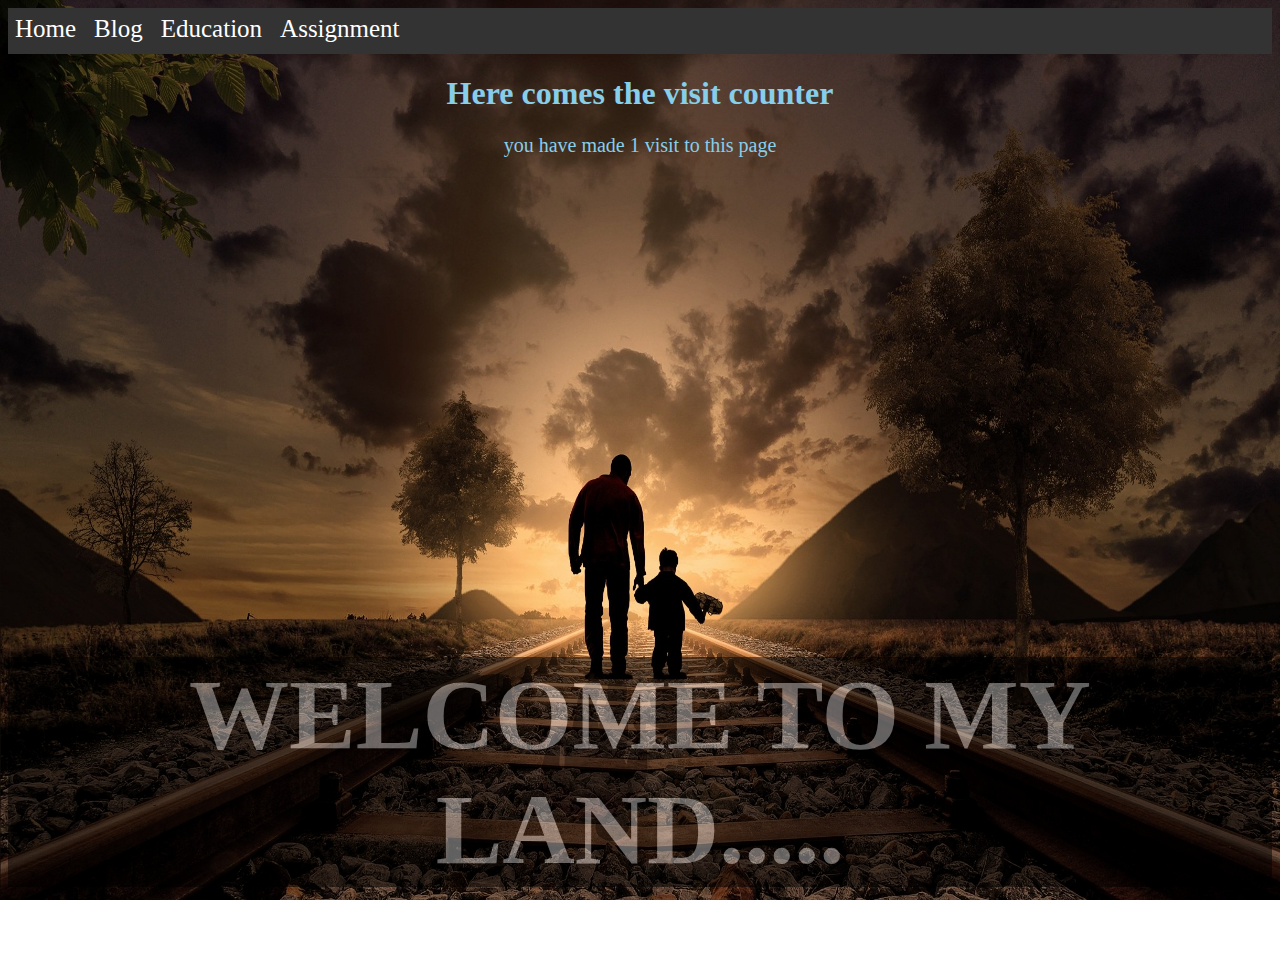
<file: index.html>
<!DOCTYPE html>
<html>
	<head>
		<link href="./css/hme.css" type="text/css" rel="stylesheet"/>
		<title>
			It's K@rtIk'$ street...
		</title>
	</head>
	<body>
		<div id="nav">
			<a class="navb" href="./index.html">Home</a>
			<a class="navb" href="./html/blog.html">Blog</a>
			<a class="navb" href="./html/education.html">Education</a>
			<a class="navb" href="./html/assignment.html">Assignment</a>
		</div>
		<script src="./js/navbar.js" type="text/javascript"></script>
		<h1 style="color: #87ceeb; text-align: center;">Here comes the visit counter</h1>
		<p id="grtwrk">You have not made any visits yet.</p>
		<script src="./js/hme.js" type="text/javascript"></script>
		<div id="hdr">
		<h1 id="m">WELCOME TO MY LAND.....</h1>
		</div>
	</body>
<html>
</file>
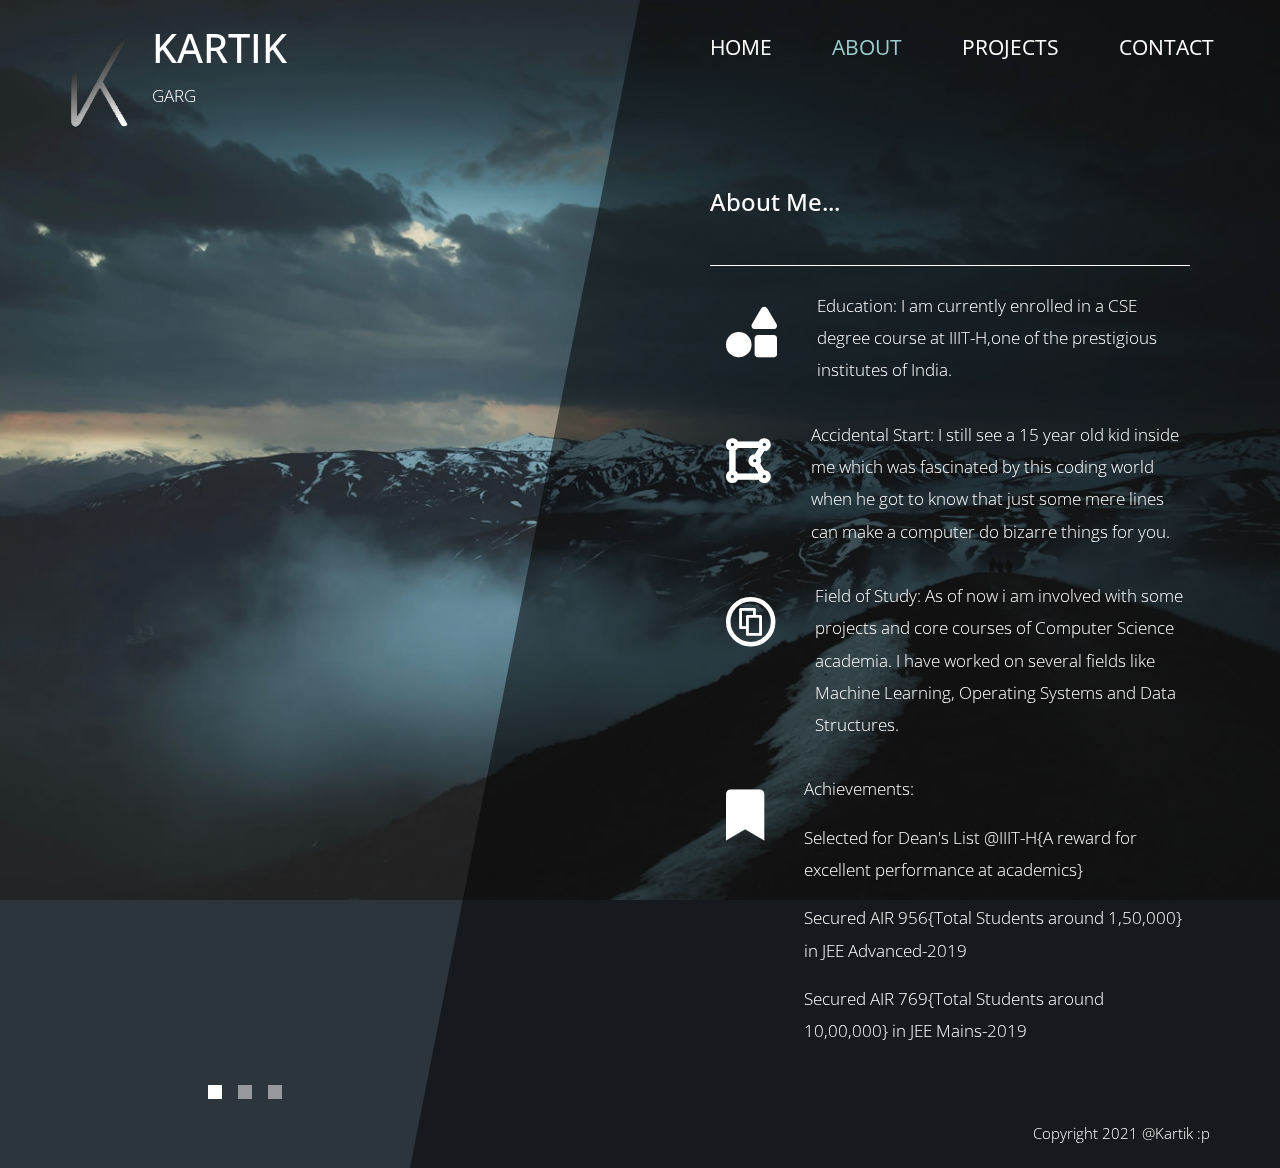
<file: about.html>
<!DOCTYPE html>
<html lang="en">

<head>
    <meta charset="UTF-8">
    <meta name="viewport" content="width=device-width, initial-scale=1.0">
    <meta http-equiv="X-UA-Compatible" content="ie=edge">
    <title>About Page</title>
    <link href="https://fonts.googleapis.com/css?family=Open+Sans:300,400" rel="stylesheet" /> <!-- https://fonts.google.com/ -->
    <link href="css/bootstrap.min.css" rel="stylesheet" /> <!-- https://getbootstrap.com/ -->
    <link href="fontawesome/css/all.min.css" rel="stylesheet" /> <!-- https://fontawesome.com/ -->
    <link href="css/templatemo-diagoona.css" rel="stylesheet" />
    <style>
        .rotate{
            animation: rotation 4s;
        }
        @keyframes rotation {
            from {
                transform: rotate(0deg);
            }
            to{
                transform: rotate(359deg);
            }
        }
        .linear {
            animation-timing-function: linear;
        }
        .infinite {
            animation-iteration-count: infinite;
        }
    </style>
    <!--

TemplateMo 550 Diagoona

https://templatemo.com/tm-550-diagoona

-->
</head>

<body>
    <div class="tm-container">        
        <div>
            <div class="tm-row pt-4">
                <div class="tm-col-left">
                    <div class="tm-site-header media">
                        <img style="width: 20%;height: 20%;" class="rotate linear infinite" src="./img/log1.png">
                        <div class="media-body">
                            <h1 class="tm-sitename text-uppercase">KARTIK</h1>
                            <p class="tm-slogon">GARG</p>
                        </div>      
                    </div>
                </div>
                <div class="tm-col-right">
                    <nav class="navbar navbar-expand-lg" id="tm-main-nav">
                        <button class="navbar-toggler toggler-example mr-0 ml-auto" type="button" 
                            data-toggle="collapse" data-target="#navbar-nav" 
                            aria-controls="navbar-nav" aria-expanded="false" aria-label="Toggle navigation">
                            <span><i class="fas fa-bars"></i></span>
                        </button>
                        <div class="collapse navbar-collapse tm-nav" id="navbar-nav">
                            <ul class="navbar-nav text-uppercase">
                                <li class="nav-item">
                                    <a class="nav-link tm-nav-link" href="index.html">Home</a>
                                </li>
                                <li class="nav-item active">
                                    <a class="nav-link tm-nav-link" href="about.html">About <span class="sr-only">(current)</span></a>
                                </li>
                                <li class="nav-item">
                                    <a class="nav-link tm-nav-link" href="projects.html">Projects</a>
                                </li>                            
                                <li class="nav-item">
                                    <a class="nav-link tm-nav-link" href="contact.html">Contact</a>
                                </li>
                            </ul>                            
                        </div>                        
                    </nav>
                </div>
            </div>
            
            <div class="tm-row">
                <div class="tm-col-left"></div>
                <main class="tm-col-right">
                    <section class="tm-content tm-about">
                        <h2 class="mb-5 tm-content-title">About Me...</h2>
                        <hr class="mb-4">
                        <div class="media my-3">
                            <i class="fas fa-shapes fa-3x p-3 mr-4"></i>
                            <div class="media-body">
                                <p>Education: I am currently enrolled in a CSE degree course at IIIT-H,one of the prestigious institutes of India.</p>
                            </div> 
                        </div>
                        <div class="media my-3">
                            <i class="fas fa-draw-polygon fa-3x p-3 mr-4"></i>
                            <div class="media-body">
                                <p>Accidental Start: I still see a 15 year old kid inside me which was fascinated by this coding world when he got to know that just some mere lines can make a computer do bizarre things for you.</p>
                            </div> 
                        </div>
                        <div class="media my-3">
                            <i class="fab fa-creative-commons-share fa-3x p-3 mr-4"></i>
                            <div class="media-body">
                                <p>Field of Study: As of now i am involved with some projects and core courses of Computer Science academia. I have worked on several fields like Machine Learning, Operating Systems and Data Structures.</p>
                            </div> 
                        </div>
                        <div class="media my-3">
                            <i class="fas fa-bookmark fa-3x p-3 mr-4"></i>
                            <div class="media-body">
                                <p>Achievements:</p>
                                <p>Selected for Dean's List @IIIT-H{A reward for excellent performance at academics}</p>
                                <p>Secured AIR 956{Total Students around 1,50,000} in JEE Advanced-2019</p>
                                <p>Secured AIR 769{Total Students around 10,00,000} in JEE Mains-2019</p>
                            </div> 
                        </div>                 
                    </section>
                </main>
            </div>
        </div>        

        <div class="tm-row">
            <div class="tm-col-left text-center">            
                <ul class="tm-bg-controls-wrapper">
                    <li class="tm-bg-control active" data-id="0"></li>
                    <li class="tm-bg-control" data-id="1"></li>
                    <li class="tm-bg-control" data-id="2"></li>
                </ul>            
            </div>        
            <div class="tm-col-right tm-col-footer">
                <footer class="tm-site-footer text-right">
                    <p class="mb-0">Copyright 2021 @Kartik :p 
                </footer>
            </div>  
        </div>        

        <!-- Diagonal background design -->
        <div class="tm-bg">
            <div class="tm-bg-left"></div>
            <div class="tm-bg-right"></div>
        </div>
    </div>

    <script src="js/jquery-3.4.1.min.js"></script>
    <script src="js/bootstrap.min.js"></script>
    <script src="js/jquery.backstretch.min.js"></script>
    <script src="js/templatemo-script.js"></script>
</body>
</html>
</file>
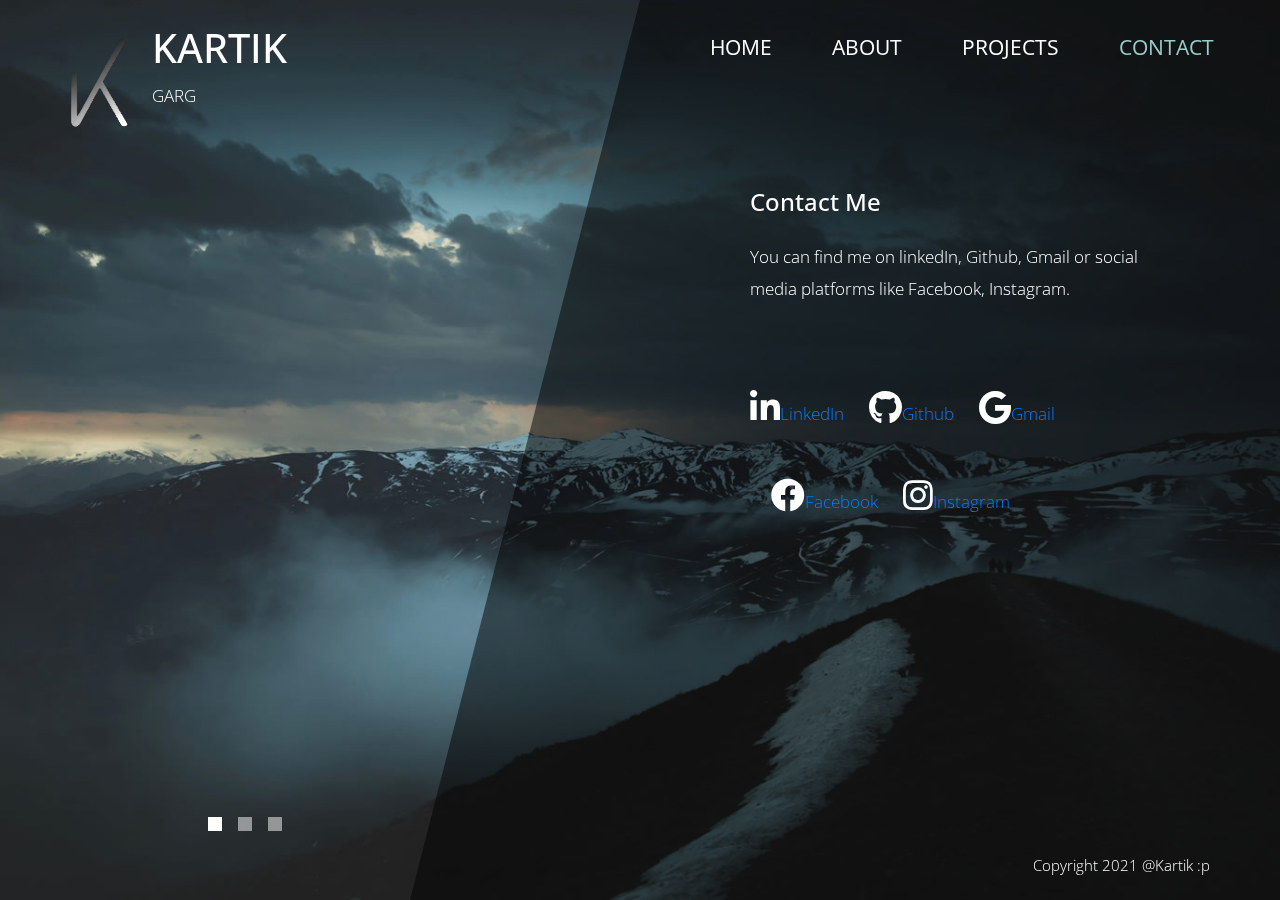
<file: contact.html>
<!DOCTYPE html>
<html lang="en">

<head>
    <meta charset="UTF-8">
    <meta name="viewport" content="width=device-width, initial-scale=1.0">
    <meta http-equiv="X-UA-Compatible" content="ie=edge">
    <title>Contact page</title>
    <link href="https://fonts.googleapis.com/css?family=Open+Sans:300,400" rel="stylesheet" /> <!-- https://fonts.google.com/ -->
    <link href="css/bootstrap.min.css" rel="stylesheet" /> <!-- https://getbootstrap.com/ -->
    <link href="fontawesome/css/all.min.css" rel="stylesheet" /> <!-- https://fontawesome.com/ -->
    <link href="css/templatemo-diagoona.css" rel="stylesheet" />
    <style>
        .rotate{
            animation: rotation 4s;
        }
        @keyframes rotation {
            from {
                transform: rotate(0deg);
            }
            to{
                transform: rotate(359deg);
            }
        }
        .linear {
            animation-timing-function: linear;
        }
        .infinite {
            animation-iteration-count: infinite;
        }
    </style>
    <!--

TemplateMo 550 Diagoona

https://templatemo.com/tm-550-diagoona

-->
</head>
<body>
    <div class="tm-container">
        <div>
            <div class="tm-row pt-4">
                <div class="tm-col-left">
                    <div class="tm-site-header media">
                        <img style="width: 20%;height: 20%;" class="rotate linear infinite" src="./img/log1.png">
                        <div class="media-body">
                            <h1 class="tm-sitename text-uppercase">KARTIK</h1>
                            <p class="tm-slogon">GARG</p>
                        </div>        
                    </div>
                </div>
                <div class="tm-col-right">
                    <nav class="navbar navbar-expand-lg" id="tm-main-nav">
                        <button class="navbar-toggler toggler-example mr-0 ml-auto" type="button" 
                            data-toggle="collapse" data-target="#navbar-nav" 
                            aria-controls="navbar-nav" aria-expanded="false" aria-label="Toggle navigation">
                            <span><i class="fas fa-bars"></i></span>
                        </button>
                        <div class="collapse navbar-collapse tm-nav" id="navbar-nav">
                            <ul class="navbar-nav text-uppercase">
                                <li class="nav-item">
                                    <a class="nav-link tm-nav-link" href="index.html">Home</a>
                                </li>
                                <li class="nav-item">
                                    <a class="nav-link tm-nav-link" href="about.html">About</a>
                                </li>
                                <li class="nav-item">
                                    <a class="nav-link tm-nav-link" href="projects.html">Projects</a>
                                </li>                            
                                <li class="nav-item active">
                                    <a class="nav-link tm-nav-link" href="contact.html">Contact <span class="sr-only">(current)</span></a>
                                </li>
                            </ul>                            
                        </div>                        
                    </nav>
                </div>
            </div>
            
            <div class="tm-row">
                <div class="tm-col-left"></div>
                <main class="tm-col-right tm-contact-main"> <!-- Content -->
                    <section class="tm-content tm-contact">
                        <h2 class="mb-4 tm-content-title">Contact Me</h2>
                        <p class="mb-85">You can find me on linkedIn, Github, Gmail or social media platforms like Facebook, Instagram.</p>
                        <i class="fab fa-linkedin-in fa-2x"></i><a href="https://www.linkedin.com/in/kartik-garg-788a2019a/" target="_blank">LinkedIn</a>
                        &emsp;
                        <i class="fab fa-github fa-2x"></i><a href="https://github.com/krtikgrg" target="_blank">Github</a>
                        &emsp;
                        <i class="fab fa-google fa-2x"></i><a href="mailto:krtikgrg@gmail.com" target="_blank">Gmail</a>
                        <br>
                        <br>
                        <br>
                        &emsp;
                        <i class="fab fa-facebook fa-2x"></i><a href="https://www.facebook.com/kartikgarg06/" target="_blank">Facebook</a>
                        &emsp;
                        <i class="fab fa-instagram fa-2x"></i><a href="https://www.instagram.com/krtik.grg/" target="_blank">Instagram</a>
                        <!-- <form id="contact-form" action="" method="POST">
                            <div class="form-group mb-4">
                                <input type="text" name="name" class="form-control" placeholder="Name" required="" />
                            </div>
                            <div class="form-group mb-4">
                                <input type="email" name="email" class="form-control" placeholder="Email" required="" />
                            </div>
                            <div class="form-group mb-5">
                                <textarea rows="6" name="message" class="form-control" placeholder="Message..." required=""></textarea>
                            </div>
                            <div class="text-right">
                                <button type="submit" class="btn btn-big btn-primary">Send It</button>
                            </div>
                        </form> -->
                    </section>
                </main>
            </div>
        </div>        

        <div class="tm-row">
            <div class="tm-col-left text-center">            
                <ul class="tm-bg-controls-wrapper">
                    <li class="tm-bg-control active" data-id="0"></li>
                    <li class="tm-bg-control" data-id="1"></li>
                    <li class="tm-bg-control" data-id="2"></li>
                </ul>            
            </div>        
            <div class="tm-col-right tm-col-footer">
                <footer class="tm-site-footer text-right">
                    <p class="mb-0">Copyright 2021 @Kartik :p 
                </footer>
            </div>  
        </div>

        <div class="tm-bg"> <!-- Diagonal background design -->
            <div class="tm-bg-left"></div>
            <div class="tm-bg-right"></div>
        </div>
    </div>

    <script src="js/jquery-3.4.1.min.js"></script>
    <script src="js/bootstrap.min.js"></script>
    <script src="js/jquery.backstretch.min.js"></script>
    <script src="js/templatemo-script.js"></script>
</body>
</html>
</file>
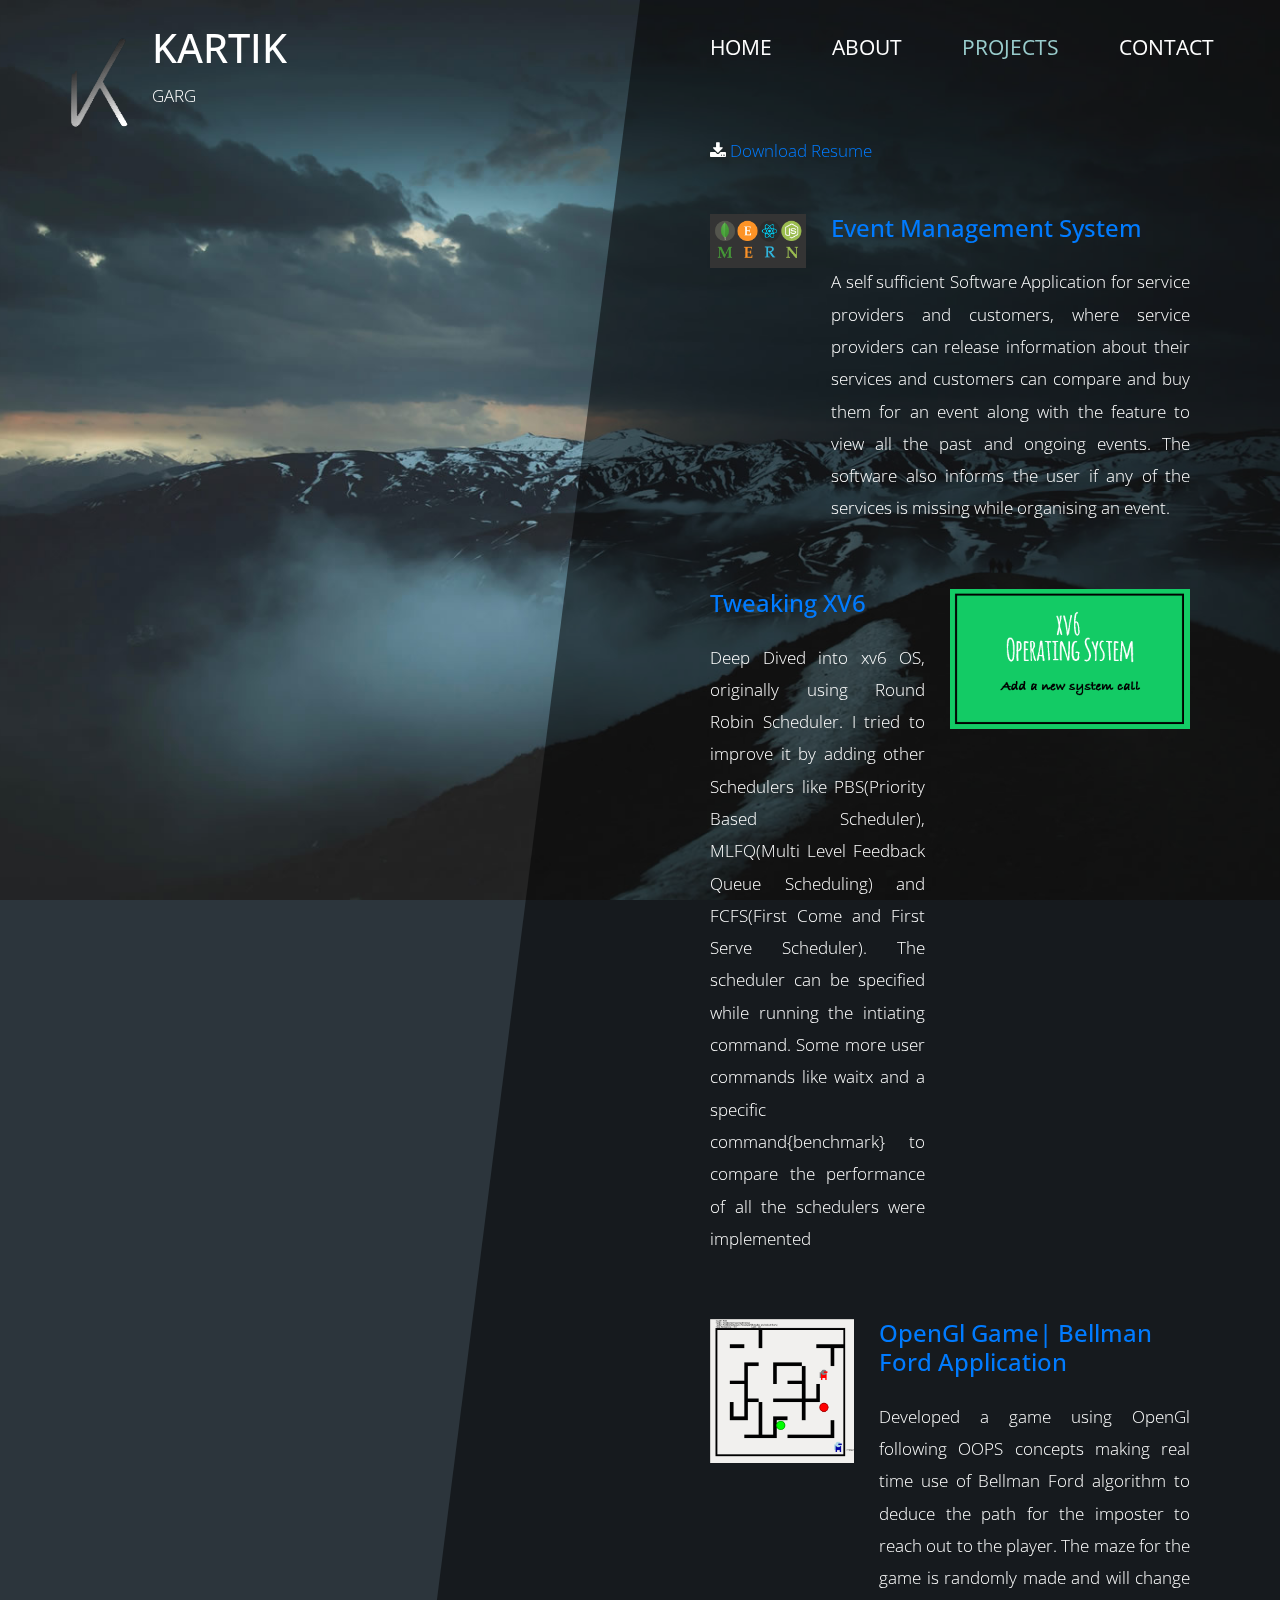
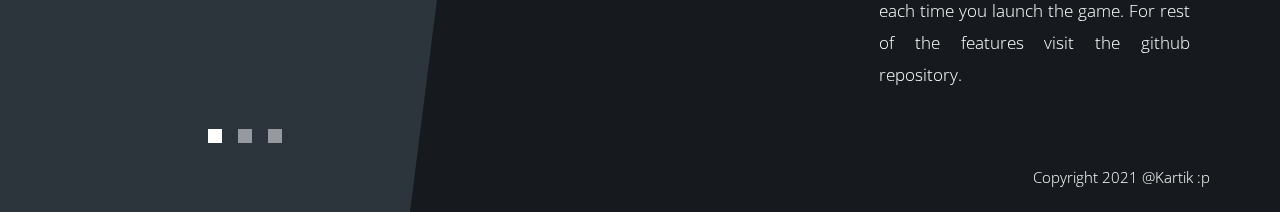
<file: projects.html>
<!DOCTYPE html>
<html lang="en">

<head>
    <meta charset="UTF-8">
    <meta name="viewport" content="width=device-width, initial-scale=1.0">
    <meta http-equiv="X-UA-Compatible" content="ie=edge">
    <title>Kartik - Projects Page</title>
    <link href="https://fonts.googleapis.com/css?family=Open+Sans:300,400" rel="stylesheet" /> <!-- https://fonts.google.com/ -->
    <link href="css/bootstrap.min.css" rel="stylesheet" /> <!-- https://getbootstrap.com/ -->
    <link href="fontawesome/css/all.min.css" rel="stylesheet" /> <!-- https://fontawesome.com/ -->
    <link href="css/templatemo-diagoona.css" rel="stylesheet" />
    <link rel="stylesheet" href="https://cdnjs.cloudflare.com/ajax/libs/font-awesome/4.7.0/css/font-awesome.min.css">
    <style>
        .rotate{
            animation: rotation 4s;
        }
        @keyframes rotation {
            from {
                transform: rotate(0deg);
            }
            to{
                transform: rotate(359deg);
            }
        }
        .linear {
            animation-timing-function: linear;
        }
        .infinite {
            animation-iteration-count: infinite;
        }
    </style>
    <!--

TemplateMo 550 Diagoona

https://templatemo.com/tm-550-diagoona

-->
</head>

<body>
    <div class="tm-container">        
        <div>
            <div class="tm-row pt-4">
                <div class="tm-col-left">
                    <div class="tm-site-header media">
                        <img style="width: 20%;height: 20%;" class="rotate linear infinite" src="./img/log1.png">
                        <div class="media-body">
                            <h1 class="tm-sitename text-uppercase">KARTIK</h1>
                            <p class="tm-slogon">GARG</p>
                        </div>        
                    </div>
                </div>
                <div class="tm-col-right">
                    <nav class="navbar navbar-expand-lg" id="tm-main-nav">
                        <button class="navbar-toggler toggler-example mr-0 ml-auto" type="button" 
                            data-toggle="collapse" data-target="#navbar-nav" 
                            aria-controls="navbar-nav" aria-expanded="false" aria-label="Toggle navigation">
                            <span><i class="fas fa-bars"></i></span>
                        </button>
                        <div class="collapse navbar-collapse tm-nav" id="navbar-nav">
                            <ul class="navbar-nav text-uppercase">
                                <li class="nav-item">
                                    <a class="nav-link tm-nav-link" href="index.html">Home</a>
                                </li>
                                <li class="nav-item">
                                    <a class="nav-link tm-nav-link" href="about.html">About</a>
                                </li>
                                <li class="nav-item active">
                                    <a class="nav-link tm-nav-link" href="projects.html">Projects <span class="sr-only">(current)</span></a>
                                </li>                            
                                <li class="nav-item">
                                    <a class="nav-link tm-nav-link" href="contact.html">Contact</a>
                                </li>
                            </ul>                            
                        </div>                        
                    </nav>
                </div>
            </div>
            
            <div class="tm-row">
                <div class="tm-col-left"></div>
                <main class="tm-col-right">
                    <i class="fa fa-download"></i> 
                    <a href="Resume.pdf" target="_blank" download="">Download Resume</a>
                    <section class="tm-content">
                        <div class="media my-3 mb-5 tm-service-media tm-service-media-img-l">
                            <img src="img/MERN_LOGO.png" style="width: 20%;" alt="Image" class="tm-service-img">
                            <div class="media-body tm-service-text">
                                <h2 class="mb-4 tm-content-title"><a href="https://github.com/krtikgrg/frosthack2021" target="_blank">Event Management System</a></h2>
                                <p style="text-align: justify;">A self sufficient Software Application for service providers and customers, where service providers can release information about their services and customers can compare and buy them for an event along with the feature to view all the past and ongoing events. The software also informs the user if any of the services is missing while organising an event.</p>
                            </div> 
                        </div>
                        <div class="media my-3 mb-5 tm-service-media">                            
                            <div class="media-body tm-service-text">
                                <h2 class="mb-4 tm-content-title"><a href="https://github.com/krtikgrg/xv6-public" target="_blank">Tweaking XV6</a></h2>
                                <p style="text-align: justify;">Deep Dived into xv6 OS, originally using Round Robin Scheduler. I tried to improve it by adding other Schedulers like PBS(Priority Based Scheduler), MLFQ(Multi Level Feedback Queue Scheduling) and FCFS(First Come and First Serve Scheduler). The scheduler can be specified while running the intiating command. Some more user commands like waitx and a specific command{benchmark} to compare the performance of all the schedulers were implemented</p>
                            </div> 
                            <img src="img/xv6.png" style="width: 50%;" alt="Image" class="tm-service-img-r">
                        </div>
                        <div class="media my-3 tm-service-media tm-service-media-img-l">
                            <img src="img/opengl.png" style="width: 30%;" alt="Image" class="tm-service-img">
                            <div class="media-body tm-service-text">
                                <h4 class="mb-4 "><a href="https://github.com/krtikgrg/openGl-game/tree/main" target="_blank">OpenGl Game| Bellman Ford Application</a></h4>
                                <p style="text-align: justify;">Developed a game using OpenGl following OOPS concepts making real time use of Bellman Ford algorithm to deduce the path for the imposter to reach out to the player. The maze for the game is randomly made and will change each time you launch the game. For rest of the features visit the github repository.</p>
                            </div> 
                        </div>                      
                    </section>
                </main>
            </div>
        </div>        

        <div class="tm-row">
            <div class="tm-col-left text-center">            
                <ul class="tm-bg-controls-wrapper">
                    <li class="tm-bg-control active" data-id="0"></li>
                    <li class="tm-bg-control" data-id="1"></li>
                    <li class="tm-bg-control" data-id="2"></li>
                </ul>            
            </div>        
            <div class="tm-col-right tm-col-footer">
                <footer class="tm-site-footer text-right">
                    <p class="mb-0">Copyright 2021 @Kartik :p 
                </footer>
            </div>    
        </div>        

        <!-- Diagonal background design -->
        <div class="tm-bg">
            <div class="tm-bg-left"></div>
            <div class="tm-bg-right"></div>
        </div>
    </div>

    <script src="js/jquery-3.4.1.min.js"></script>
    <script src="js/bootstrap.min.js"></script>
    <script src="js/jquery.backstretch.min.js"></script>
    <script src="js/templatemo-script.js"></script>
</body>

</html>
</file>
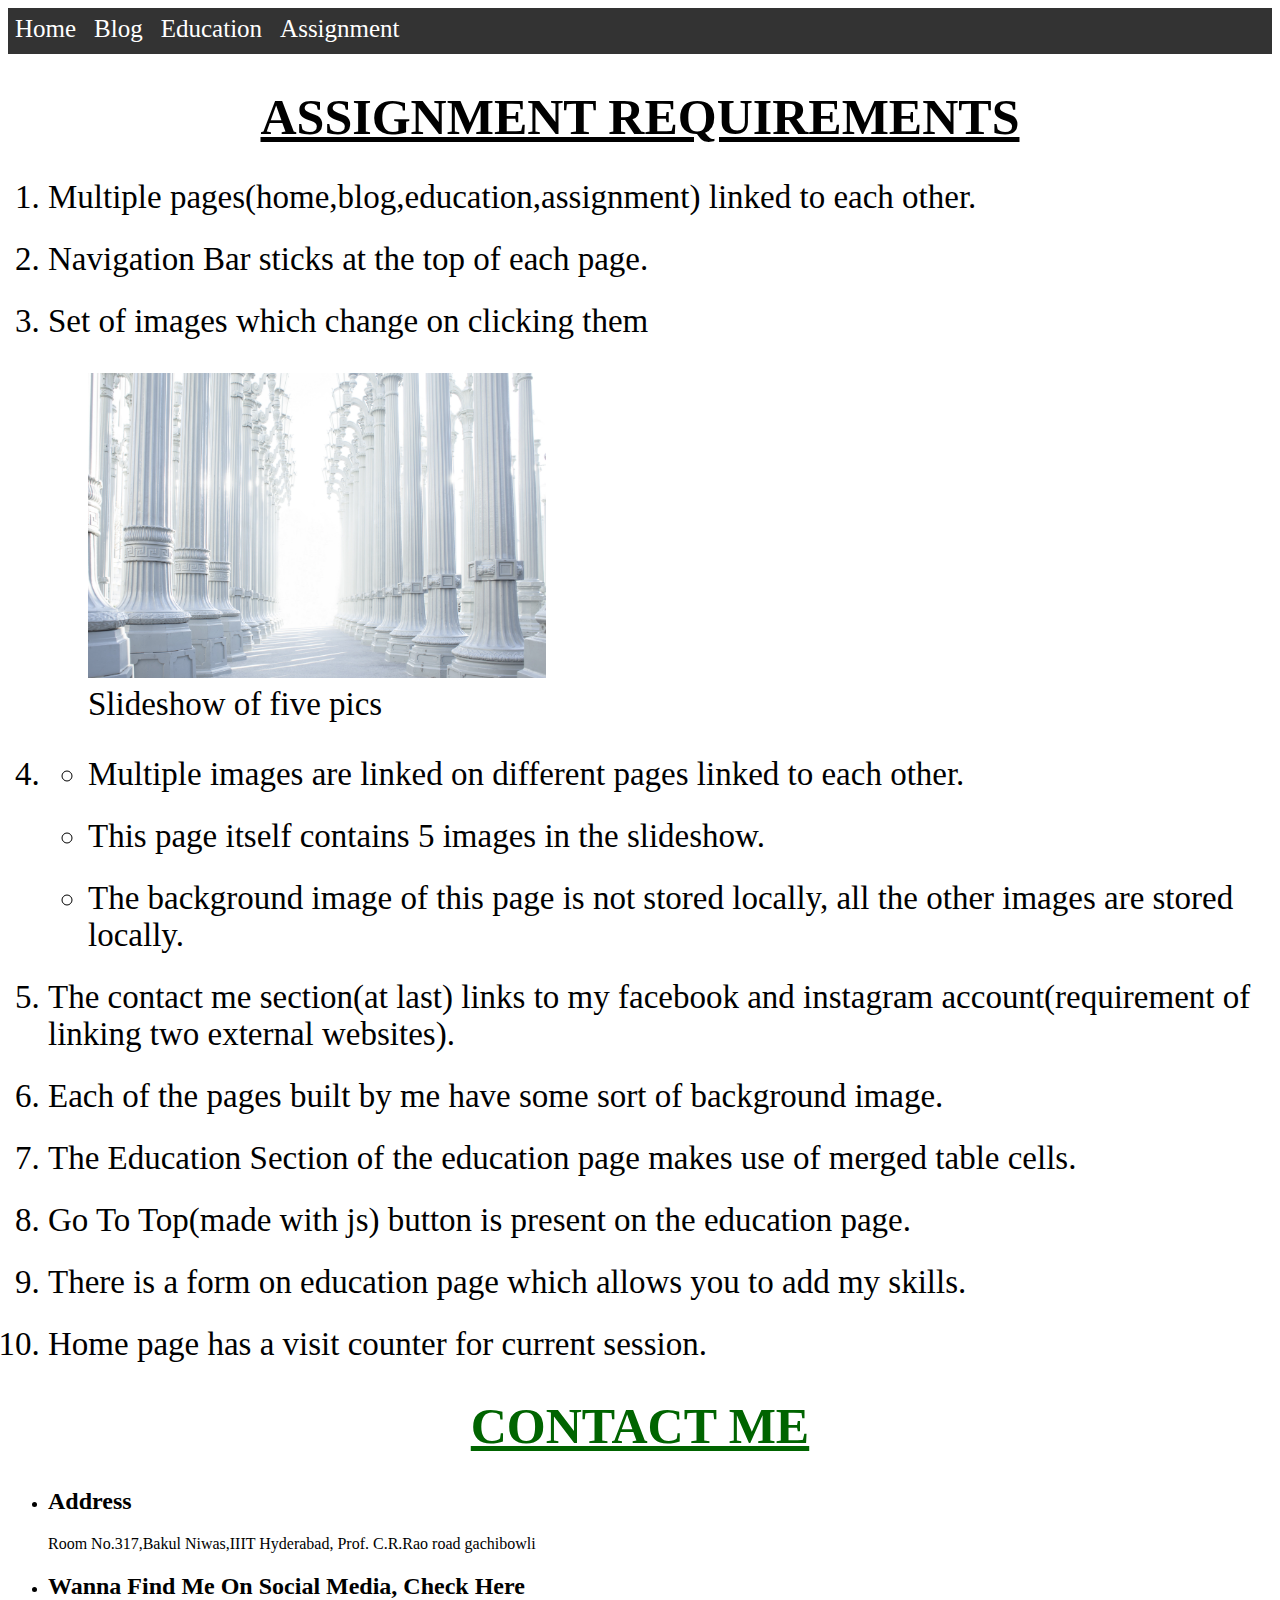
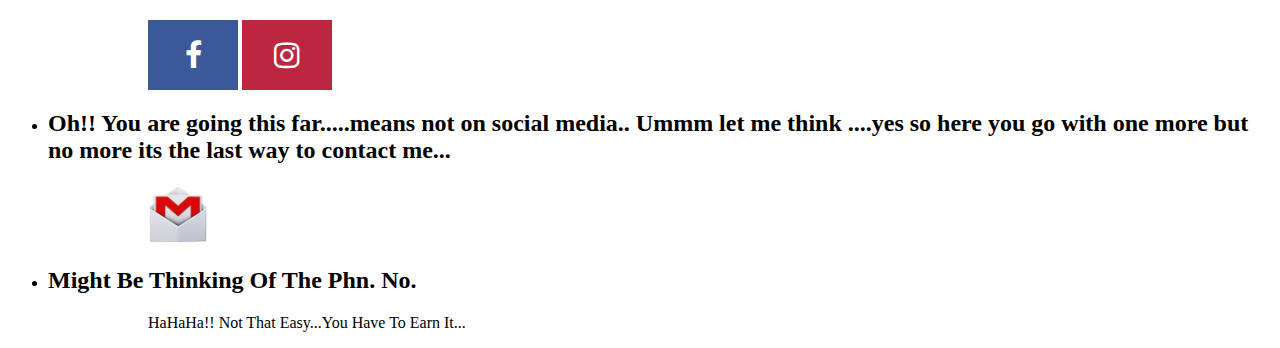
<file: html/assignment.html>
<!DOCTYPE html>
<html>
    <head>
        <link rel="stylesheet" href="https://cdnjs.cloudflare.com/ajax/libs/font-awesome/4.7.0/css/font-awesome.min.css">
        <link href="../css/assignment.css" rel="stylesheet" type="text/css" >
        <title>
            A$$ignMent
        </title>
    </head>
    <body>
	    <div id="nav">
			<a class="navb" href="../index.html">Home</a>
			<a class="navb" href="./blog.html">Blog</a>
			<a class="navb" href="./education.html">Education</a>
			<a class="navb" href="./assignment.html">Assignment</a>
        </div>
        <script src="../js/navbar.js" type="text/javascript"></script>
        <h1 style="text-align: center;">ASSIGNMENT  REQUIREMENTS </h1>
        <ol>
            <li id="nc">
                Multiple pages(home,blog,education,assignment) linked to each other.
            </li>
            <li id="nc">
                Navigation Bar sticks at the top of each page.
            </li>
            <li id="nc">
                Set of images which change on clicking them
                <figure>
                <img onclick="chngbg()" id="bdy" width="40%" height="40%" src="../img/lpage1.jpg" alt="picslideshow">
                <script src="../js/assignment.js" type="text/javascript"></script>
                <figcaption>Slideshow of five pics</figcaption>
                </figure>
            </li>
            <li id="nc">
                <ul>
                <li id="nc">
                    Multiple images are linked on different pages linked to each other.
                </li>
                <li id="nc">
                    This page itself contains 5 images in the slideshow.
                </li>
                <li id="nc">
                    The background image of this page is not stored locally, all the other images are stored locally.
                </li>
                </ul>
            </li>
            <li id="nc">
                The contact me section(at last) links to my facebook and instagram account(requirement of linking two external websites).
            </li>
            <li id="nc">
                Each of the pages built by me have some sort of background image.
            </li>
            <li id="nc">
                The Education Section of the education page makes use of merged table cells.
            </li>
            <li id="nc">
                Go To Top(made with js) button is present on the education page.
            </li>
            <li id="nc">
                There is a form on education page which allows you to add my skills.
            </li>
            <li id="nc">
                Home page has a visit counter for current session.
            </li>
        </ol>
        <h1 style="text-align: center;color: darkgreen;">
            CONTACT ME
        </h1>
        <div>
            <ul>
                <li>
            <h2>
                Address
            </h2>
            <p>
                Room No.317,Bakul Niwas,IIIT Hyderabad, Prof. C.R.Rao road gachibowli
            </p>
            </li>
            <li>
            <h2>
                Wanna Find Me On Social Media, Check Here
            </h2>
            <p style="margin-left: 100px;">
                <a href="https://www.facebook.com/ansh.garg.58" target="_blank" class="fa fa-facebook"></a>
                <a href="https://www.instagram.com/kartik_.garg/" target="_blank" class="fa fa-instagram"></a>
            </p>
            </li>
            <li>
                <h2>
                    Oh!! You are going this far.....means not on social media.. 
                    Ummm let me think ....yes so here you go with one more but no more its the last way to contact me...
                </h2>
                <p style="margin-left: 100px;">
                <a href="mailto:krtikgrg@gmail.com?" > <img src="../img/gmaillogo.png" width="60px" height="60px" alt="gmail_logo"></a>
                </p>
            </li>
            <li>
                <h2>
                    Might Be Thinking Of The Phn. No.
                </h2>
                <p style="margin-left: 100px;">
                    HaHaHa!! Not That Easy...You Have To Earn It...
                </p>
            </li>
            </ul>

        </div>
    </body>
</html>
</file>
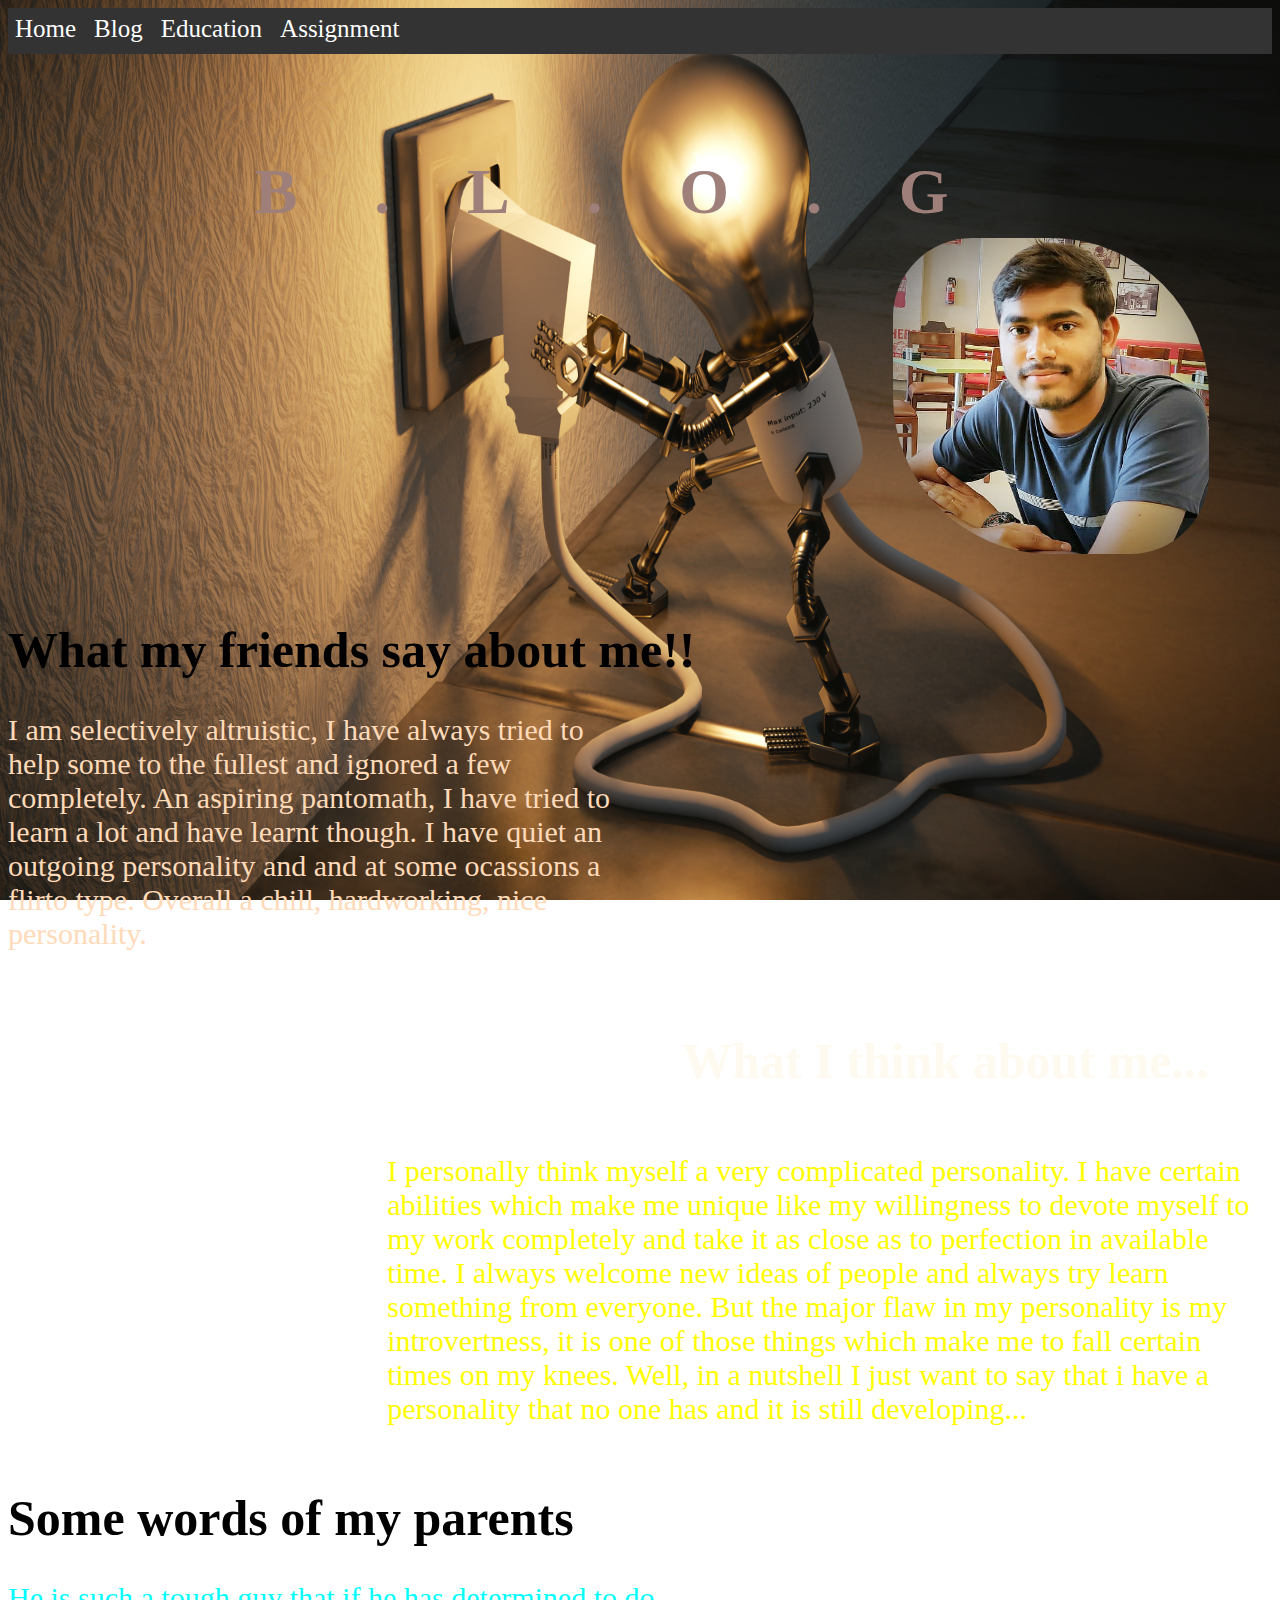
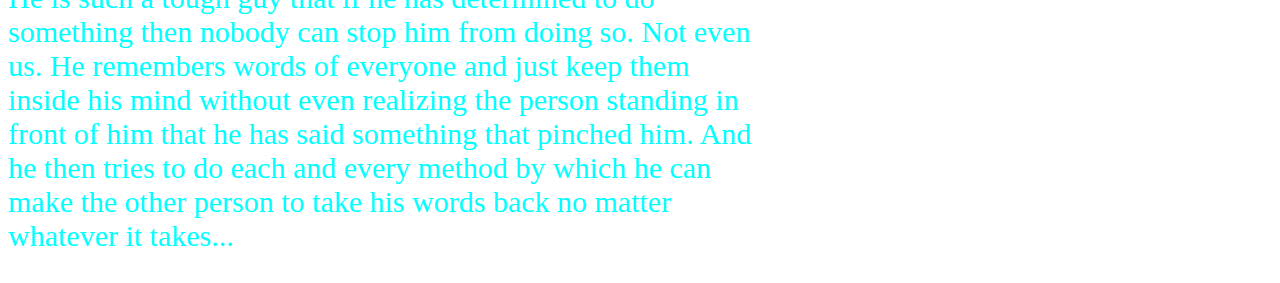
<file: html/blog.html>
<!DOCTYPE html>
<html>
	<head>
		<link href="../css/blog.css" type="text/css" rel="stylesheet"/>
		<title>
			My blog.
		</title>
	</head>
	<body>
		<div id="nav">
			<a class="navb" href="../index.html">Home</a>
			<a class="navb" href="./blog.html">Blog</a>
			<a class="navb" href="./education.html">Education</a>
			<a class="navb" href="./assignment.html">Assignment</a>
		</div>
		<script src="../js/navbar.js" type="text/javascript"></script>
		<h1 id="main">B.L.O.G</h1>
		<div id="div1">
			<img id="mypic" src="../img/my_pic.jpg" alt="kartik's photograph">
		</div>
		<div id="div2">
			<div>
			<h1>What my friends say about me!!</h1>
			<p id="jtv">	I am selectively altruistic, I have always tried to help some to the fullest 
				and ignored a few completely. An aspiring pantomath, I have tried to learn a 
				lot and have learnt though. I have quiet an outgoing personality and and 
				at some ocassions a flirto type. Overall a chill, hardworking, nice personality.
			</p>
			</div>
			<br>
			<div style="float: right;" >
			<h1 id="me">What I think about me...</h1>
			<p id="mv">
				I personally think myself a very complicated personality. I have certain 
				abilities which make me unique like my willingness to devote myself to my work 
				completely and take it as close as to perfection in available time. I always
				welcome new ideas of people and always try learn something from everyone. But 
				the major flaw in my personality is my introvertness, it is one of those things
				which make me to fall certain times on my knees. Well, in a nutshell I just want to
				say that i have a personality that no one has and it is still developing...
			</p>
			</div>
			<br>
			<div style="float: left;">
				<h1> Some words of my parents</h1>
				<p id="fv">
					He is such a tough guy that if he has determined to do something then
					nobody can stop him from doing so. Not even us. He remembers words of 
					everyone and just keep them inside his mind without even realizing the 
					person standing in front of him that he has said something that pinched
					him. And he then tries to do each and every method by which he can make
					the other person to take his words back no matter whatever it takes...
				</p>
			</div>
		</div>
	</body>
</html>
</file>
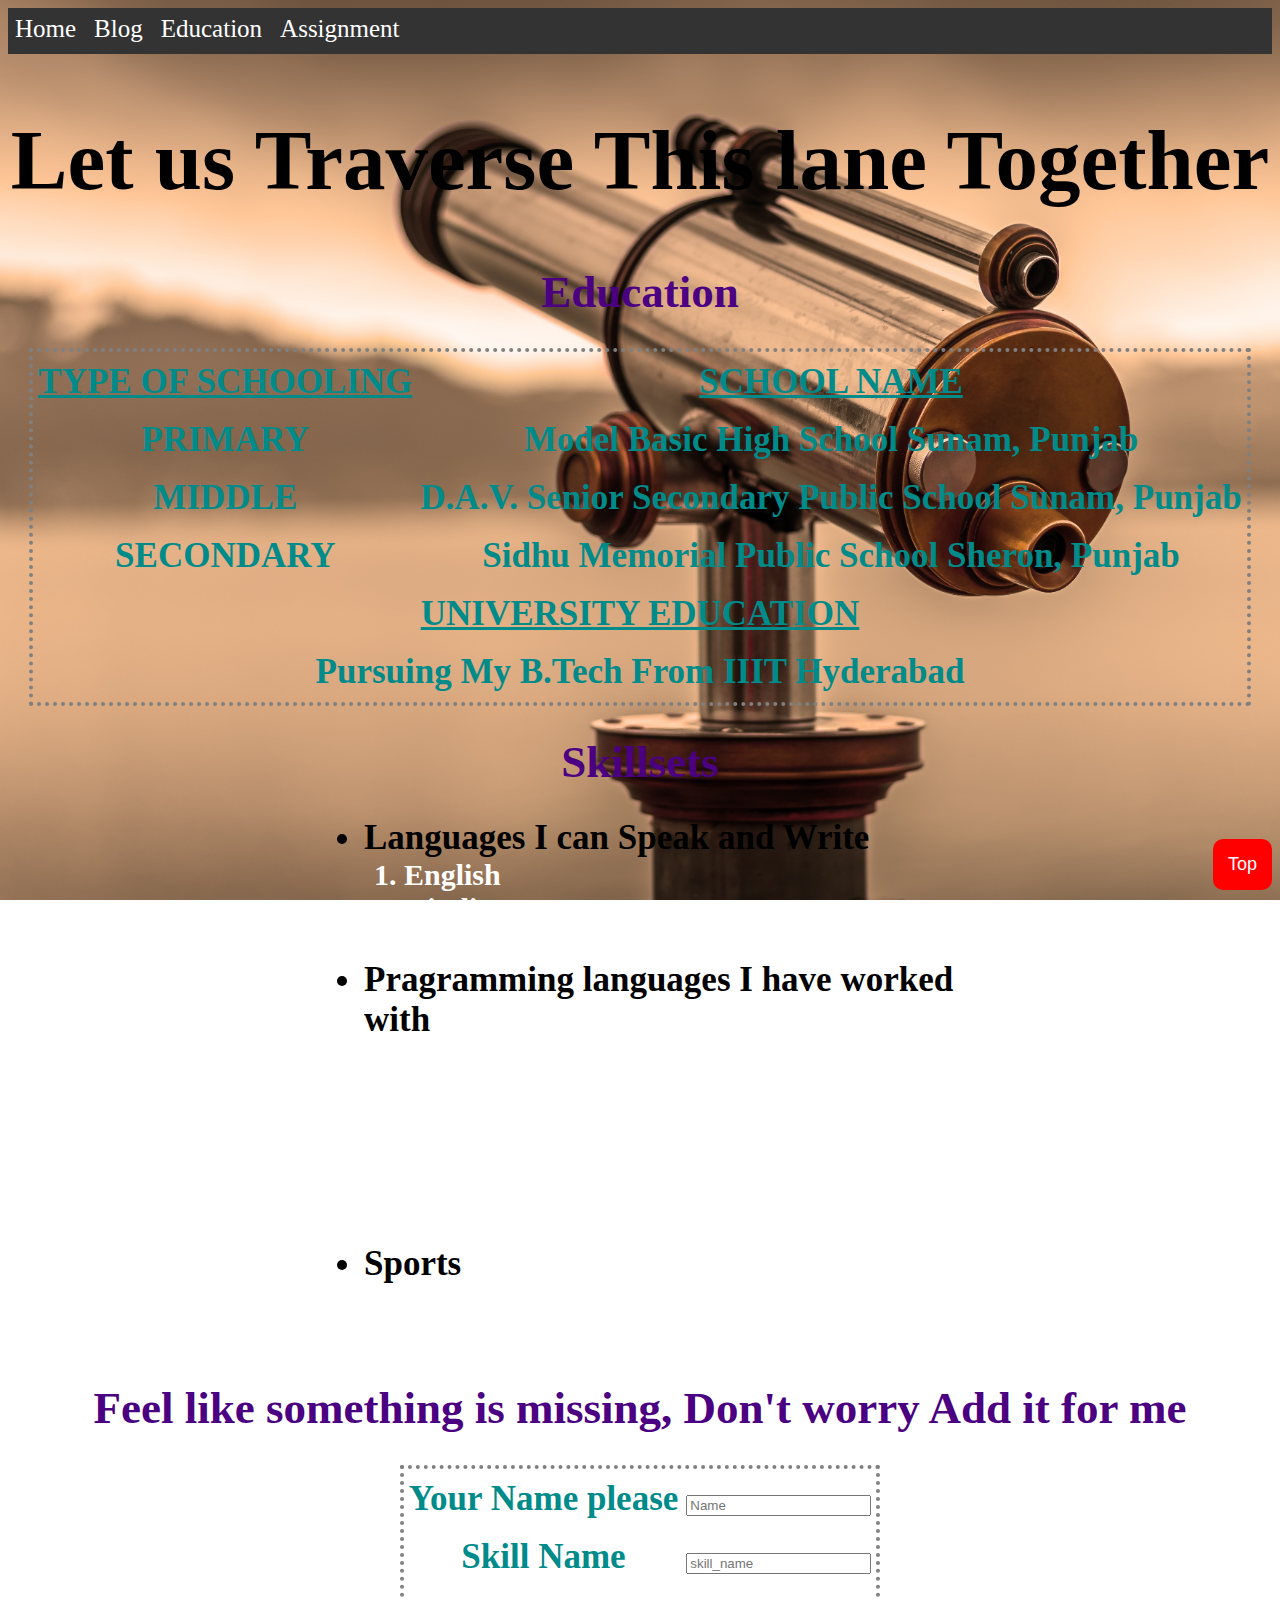
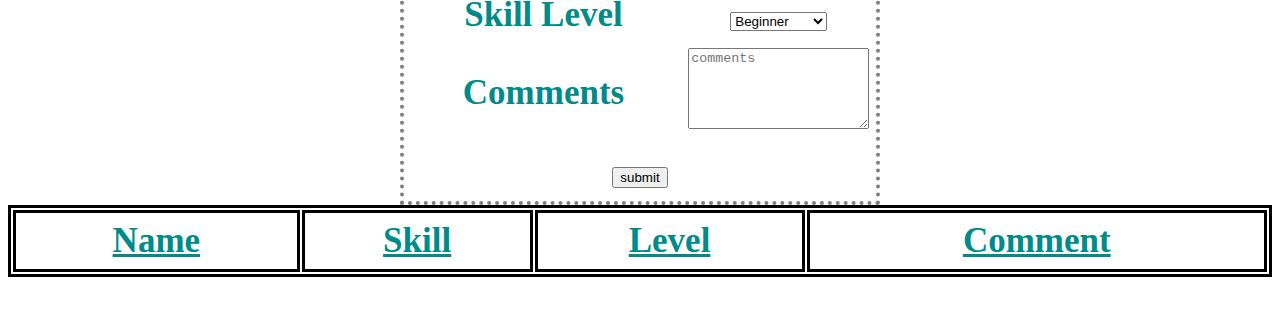
<file: html/education.html>
<!DOCTYPE html>
<html>
    <head>
        <link rel="stylesheet" href="../css/education.css" type="text/css">
        <title>
            Educational records...
        </title>
    </head>
    <body>
        <div id="nav">
			<a class="navb" href="../index.html">Home</a>
			<a class="navb" href="./blog.html">Blog</a>
			<a class="navb" href="./education.html">Education</a>
			<a class="navb" href="./assignment.html">Assignment</a>
        </div>
        <script src="../js/navbar.js" type="text/javascript"></script>
        <h1 id="mhdr">Let us Traverse This lane Together</h1>
        <h1 class="inhdr">Education</h1>
        <div id="edu">
            <table>
                <thead>
                    <tr>
                    <th scope="col">TYPE OF SCHOOLING</th>
                    <th scope="col">SCHOOL NAME</th>
                    </tr>
                </thead>
                <tbody>
                    <tr>
                        <td>PRIMARY</td>
                        <td>Model Basic High School Sunam, Punjab</td>
                    </tr>
                    <tr>
                        <td>MIDDLE</td>
                        <td>D.A.V. Senior Secondary Public School Sunam, Punjab</td>
                    </tr>
                    <tr>
                        <td>SECONDARY</td>
                        <td>Sidhu Memorial Public School Sheron, Punjab</td>
                    </tr>
                    <tr>
                        <td colspan="2" id="hdr"><b>UNIVERSITY EDUCATION</b></td>
                    </tr>
                    <tr>
                        <td colspan="2">Pursuing My B.Tech From IIIT Hyderabad</td>
                    </tr>
                </tbody>
            </table>
            <h1 class="inhdr">Skillsets</h1>
            <ul>
                <li class="ulli">
                    Languages I can Speak and Write
                    <ol>
                        <li>English</li>
                        <li>Hindi</li>
                        <li>Punjabi</li>
                    </ol>
                </li>
                <li class="ulli">
                    Pragramming languages I have worked with
                    <ol>
                        <li>bash</li>
                        <li>c</li>
                        <li>c++</li>
                        <li>html</li>
                        <li>css</li>
                        <li>javascript</li>
                    </ol>
                </li>
                <li class="ulli">
                    Sports
                    <ol>
                        <li>Badminton</li>
                        <li>Volleyball</li>
                    </ol>
                </li>
            </ul>
            <h1 class="inhdr">Feel like something is missing, Don't worry Add it for me</h1>
            <form>
                <table>
                    <tr>
                        <td>Your Name please</td>
                        <td>
                            <input type="text" id="nme" value="" maxlength="40" placeholder="Name" >
                        </td>
                    </tr>
                    <tr>
                        <td>Skill Name</td>
                        <td>
                            <input type="text" id="skil" value="" maxlength="50" placeholder="skill_name">
                        </td>
                    </tr>
                    <tr>
                        <td>Skill Level</td>
                        <td>
                            <select id="lev" value="Beginner">
                                <option value="beginner">Beginner</option>
                                <option value="intermediate">Intermediate</option>
                                <option value="proficient">Proficient</option>
                            </select>
                        </td>
                    </tr>
                    <tr>
                        <td>Comments</td>
                        <td>
                            <textarea id="cmnt" value="no comments" name="com" cols="20" rows="4" placeholder="comments"></textarea>
                        </td>
                    </tr>
                    <tr>
                        <td colspan="2">
                            <button type="button" onclick="func()">submit</button>
                        </td>
                    </tr>
                </table>
            </form>
            <table id="en">
                <thead>
                    <th class="enh" scope="col">Name</th>
                    <th class="enh" scope="col">Skill</th>
                    <th class="enh" scope="col">Level</th>
                    <th class="enh" scope="col">Comment</th>
                </thead>
                <tbody>

                </tbody>
            </table>
            <script src="../js/education.js" type="text/javascript"></script>
        </div>
	<button onclick="topFunction()" id="myBtn" title="Go to top">Top</button>
    </body>
</html>
</file>
<file: css/hme.css>
@font-face{
	font-family: "haettenschweiler";
}
body
{
	background-image : url(../img/bgmainpage.jpg);
	background-repeat: no-repeat;
	background-attachment: fixed;
	background-size: 100% 100%;
}
#nav{
    background-color:#333333;
    height:auto;
    top: 0px;
}
.sticky{
    position:-webkit-sticky;
    position: sticky;
  }
.navb{
    padding: 7px;
    margin:0px;
    text-align:center;
    font-size: 25px;
    color:white;
    text-decoration:none;
    display:inline-block;
    overflow:hidden;
}
.navb:hover{
    background-color: black;
}
#hdr{
	margin-top:500px;
}
#grtwrk{
    text-align: center;
    font-size: 20px;
}
#m
{
	font-size: 100px;
	color:#c0c0c0;
	background-color:#000000;
	opacity:0.5;
	font-family:"sans-serif";
	text-align:center;
}
#grtwrk{
    color:#87ceeb;
}
@media screen and (max-width:595px){
    #m{
        font-size: 50px;
	color:#c0c0c0;
	background-color:#000000;
	opacity:0.5;
	font-family:"sans-serif";
	text-align:center;
    }
    #hdr{
        margin-top: 425px;
    }

}
@media screen and (max-width:315px){
    #m{
        font-size: 23px;
	color:#c0c0c0;
	background-color:#000000;
	opacity:0.5;
	font-family:"sans-serif";
	text-align:center;
    }
    #hdr{
        margin-top: 350px;
    }

}
</file>
<file: css/templatemo-diagoona.css>
/*

TemplateMo 550 Diagoona

https://templatemo.com/tm-550-diagoona

*/

body {
    font-family: 'Open Sans', Arial, sans-serif;
    font-size: 17px;
    font-weight: 300;
    overflow-x: hidden;
    color: white;
    background-color: #2C353C;
}

a { 
    transition: all 0.3s ease; 
    text-decoration: none;
}

ul { padding: 0; }
a:hover { text-decoration: none; }
button:focus { outline: none; }
p { line-height: 1.9; }
.tm-logo { margin-right: 20px; }
.tm-slogan { font-size: 0.8rem; }

/* Navigation */
.navbar-toggler {
    padding: 8px 15px;
    border: 0;
    border-radius: 0;
    transform: skewX(-15deg);
    background-color: rgba(0,0,0,0.5);
    color: white;    
}

.navbar-toggler i { transform: skewX(15deg); }

.navbar-expand-lg {
    padding-left: 0;
    padding-right: 0;
}

.navbar-expand-lg .navbar-nav .nav-link { padding: 0; }

.navbar-expand-lg .navbar-nav .tm-nav-link {
    font-size: 1.3rem;
    font-weight: 400;
    color: white;    
    padding-bottom: 30px;    
}

.nav-item { margin-right: 60px; }

.nav-item:last-child { margin-right: 0; }

.nav-item.active .tm-nav-link,
.nav-item:hover .tm-nav-link {
    color: #9CC;
}

/* Page Background */
.tm-bg {
    position: absolute;
    left: 0;
    right: 0;
    width: 100%;
    height: 100%;
    display: flex;
    z-index: -1000;
}

.tm-bg-left,
.tm-bg-right {
    position: relative;
    width: 50%;
    height: 100%;
}

.tm-bg-right { background-color: rgba(0,0,0,0.5); }

.tm-bg-left {
    border-right: 230px solid rgba(0,0,0,0.5);
    border-top: 100vh solid transparent;
}

.tm-bg-controls-wrapper {
    display: inline-block;
    margin-left: -150px;
}

.tm-bg-control {
    display: inline-block;
    width: 14px;
    height: 14px;
    background-color: rgba(255,255,255,0.5);
    margin: 6px;
    cursor: pointer;
}

.tm-bg-control.active,
.tm-bg-control:hover {
    background-color: white;
}

.tm-container {
    width: 100%;
    height: 100%;
    min-height: 100vh;
    position: relative;
    display: flex;
    flex-direction: column;
    justify-content: space-between;  
}

.tm-row { display: flex; }

.tm-col-left {
    width: 50%;
    height: 100%;
    padding-left: 40px;  
    padding-right: 40px;
}

.tm-col-right {
    width: 50%;
    height: 100%;
    padding-left: 70px;
    padding-right: 70px;
}

.tm-content {
    max-width: 660px;
    margin-top: 50px;
    padding-right: 20px;
}

.tm-about { max-width: 525px; }

::-webkit-scrollbar {
    -webkit-appearance: none;
    width: 10px;
}
  
::-webkit-scrollbar-thumb {
    border-radius: 5px;
    background-color: rgba(255,255,255,.8);
    box-shadow: 0 0 1px rgba(255,255,255,.8);
}

.tm-content-title { font-size: 1.5rem; }
hr { border-top: 1px solid white; }

.btn {
    padding: 10px 25px;
    border-radius: 0;
}

.btn-big {
    padding: 9px 40px;
    font-size: 1.2rem;;
}

.btn-primary {
    background-color: white;
    color: black;
    border: 0;
}

.btn-primary:hover {
    background-color: #9CC;
    color: black;
}

.tm-site-footer {
    padding: 40px 0 20px;
    max-width: 660px;
    font-size: 0.95rem;
}

.tm-col-footer { padding-left: 0; }
.tm-text-link { color: white; }

.tm-text-link:hover,
.tm-text-link:focus {
    color: #9CC;
}

/* Service */ 
.tm-service-text { max-width: 365px; }
.tm-service-img { margin-right: 25px; }
.tm-service-img-r { margin-left: 25px; }

/* Contact */
.form-control,
textarea {    
    color: white;
    background-color: transparent;
    background-clip: padding-box;
    border: none;
    border-bottom: 1px solid #999A9B;
    border-radius: 0;
    transition: border-color 0.15s ease-in-out, box-shadow 0.15s ease-in-out;
    padding: 10px 0;
    font-family: 'Open Sans', Arial, sans-serif;
    font-size: 1rem;
    font-weight: 400;
    line-height: 1.5;
}

.form-control:focus {
    color: white;
    background-color: transparent;    
    box-shadow: none;
    border-color: #9CC;
    outline: none;
}

.mb-85 { margin-bottom: 85px; }
.tm-contact-main { max-width: 690px; }

.tm-contact {
    max-width: 420px;
    margin-left: auto;
    margin-right: auto;
}

.form-control::-webkit-input-placeholder { color: white; } /* Edge */  
.form-control:-ms-input-placeholder { color: white; } /* Internet Explorer 10-11 */  
.form-control::placeholder { color: white; }

@media (max-width: 1200px) {
    .nav-item { margin-right: 30px; }

    .tm-page-right {
        padding-left: 30px;
        padding-right: 30px;
    }
}

@media (max-width: 992px) {    
    .tm-nav {
        position: absolute;
        background: rgba(0, 0, 0, 0.8);
        color: white;
        top: 44px;
        right: 4px;
    }

    .navbar-expand-lg .navbar-nav .tm-nav-link {
        color: white;
        font-size: 1.1rem;
        padding: 13px 20px;
    }

    .nav-item { margin-right: 0; }

    .nav-item.active .tm-nav-link,
    .nav-item:hover .tm-nav-link {
        color: #9CC;
    }

    .tm-content { margin-top: 20px; }
    .tm-site-footer { padding-top: 40px; }
    .tm-col-left { width: 40%; }

    .tm-col-right {
        width: 60%;
        padding-left: 100px;
        padding-right: 30px;
    }
    
    .tm-col-footer { padding-left: 0; }
}

@media (max-width: 768px) {
    .tm-row { flex-direction: column; }

    .tm-col-left,
    .tm-col-right,
    .tm-bg-left,
    .tm-bg-right {
        width: 100%;
    }

    #tm-main-nav {
        position: fixed;
        top: 50px;
        right: 40px;
        padding-bottom: 0;
    }  
    
    .tm-bg { flex-direction: column; }

    .tm-bg-left {
        height: 200px;        
        border-bottom: 50px solid rgba(0,0,0,0.5);
        border-right: 0;
        border-top: 0;
    }

    .tm-bg-right { height: calc(100% - 200px); }

    .tm-bg-controls-wrapper {
        margin-left: 0;
        margin-top: 50px;
    }

    .tm-content {
        max-height: none;
        margin-top: 40px;
    }

    .tm-col-right {
        padding-top: 40px;
        padding-left: 30px;
    }

    .tm-col-footer {
        padding-left: 10px;
        padding-right: 10px;
    }
}

@media (max-width: 460px) {
    .tm-logo { margin-right: 15px; }
    .tm-sitename { font-size: 1.8rem; }
    .tm-slogon { font-size: 0.8rem; }
}

@media (max-width: 450px), (min-width: 768px) and (max-width: 830px), (min-width: 992px) and (max-width: 1040px) {
    .tm-service-media { flex-direction: column; }
    .tm-service-media-img-l { flex-direction: column-reverse; }
    .tm-service-text { margin-top: 20px; }
    .tm-service-img { margin-right: 0; }
    .tm-service-img-r { margin-left: 0; }
}
</file>
<file: css/assignment.css>
body{
    background-image: url("https://cdn.pixabay.com/photo/2015/06/25/17/23/landscape-821573_960_720.jpg");
    background-repeat: no-repeat;
    background-attachment: fixed;
    background-size: 100% 100%;
}
h1{
    font-size: 50px;
    font-weight: bold;
    text-decoration: underline;
}
#nc{
    margin-top: 25px;
    font-size: 33px;
}
.fa {
    padding: 20px;
    font-size: 30px;
    width: 50px;
    text-align: center;
    text-decoration: none;
  }
  .fa:hover {
    opacity: 0.7;
  }
  .fa-facebook {
    background: #3B5998;
    color: white;
  }
  .fa-instagram {
    background: rgb(189, 38, 63);
    color:white;
  }
  #nav{
    background-color:#333333;
    height:auto;
    top:0;
}
.sticky{
  position:-webkit-sticky;
  position: sticky;
}
.navb{
    padding: 7px;
    margin:0px;
    text-align:center;
    font-size: 25px;
    color:white;
    text-decoration:none;
    display:inline-block;
    overflow:hidden;
}
.navb:hover{
    background-color: black;
}
@media screen and (max-width:600px){
  h1{
    font-size: 38px;
  }
  #nc{
    font-size: 17px;
  }
  h2{
    font-size:20px;
  }
  #bdy{
    width:140px;
    height:140px;
  }
}
@media screen and (max-width:360px){
  .fa{
    width: 20px;
  }
  h1{
    font-size:25px;
  }
  
}
</file>
<file: css/blog.css>
body{
    background-image: url("../img/blogfin.jpg");
    background-repeat: no-repeat;
    background-attachment: fixed;
    background-size: 100% 100%;
}
#nav{
    background-color:#333333;
    height:auto;
    top: 0px;
}
.sticky{
    position:-webkit-sticky;
    position: sticky;
  }
.navb{
    padding: 7px;
    margin:0px;
    text-align:center;
    font-size: 25px;
    color:white;
    text-decoration:none;
    display:inline-block;
    overflow:hidden;
}
.navb:hover{
    background-color: black;
}
#div1{
    width: 100%;
    height: 350px;   
}
#div2{
    width=100%;
}
#mypic{
    float: right;
    margin-right: 5%;
    min-width: 250px;
    min-height=250px;
    max-width: 25%;
    border-radius: 25% 50%;
}
h1{
    font-size: 50px;
    color: black;
}
#fv{
    display: block;
    font-size: 30px;
    min-width: 60%;
    max-width: 60%;
    color: cyan;
    display: block;
}
#main{
    text-align: center; 
    letter-spacing: 1.2em;  
    margin-top:8%;
    color:#9e7f79;  
    height:40px;
    font-size: 400%;
    font-weight: bolder;
}
#jtv{
    font-size: 30px;
    max-width: 50%;
    color: peachpuff;
}
#me{
    font-size: 50px;
    float: right;
    margin-right: 5%;
    color: floralwhite;
}
#mv{
    float: right;
    max-width: 70%;
    min-width: 70%;
    font-size: 30px;
    color: yellow;
    margin-right: 0px;
}
@media screen and (max-width:795px){
    #main{
        letter-spacing: 0.15em;   
        font-size: 60px;
    }
    #jtv,#mv,#fv{
        font-size: 25px;
    }
    h1{
        font-size: 45px;
    }
    #me{
        font-size: 45px;
    }

}
@media screen and (max-width:310px){
    #main{
        font-size: 30px;
    }
    #mypic{
        min-width: 150px;
        min-height: 150px;
    }
    #jtv,#mv,#fv{
        font-size: 20px;
    }
    h1{
        font-size: 30px;
    }
    #me{
        font-size: 30px;
    }

}
@media screen and (max-width:190px){
    #main{
        font-size: 25px;
    }
    #mv{
        font-size: 16px;
    }
    #mypic{
        min-width: 100px;
        min-height: 100px;
    }
}
</file>
<file: css/education.css>
body{
    background-image: url("../img/education.jpg");
    background-repeat: no-repeat;
    background-attachment: fixed;
    background-size: 100% 100%;
}
#mhdr{
    font-size: 85px;
    color: #000000;
    text-align: center;
}
.inhdr{
    text-align: center;
    font-size: 45px;
    color: indigo;
}
table{
    border-color: gray;
    border-width: 4px;
    margin-left: auto;
    margin-right: auto;
    border-style: dotted;
    width: auto;
}
.yo{
    color:#ffffff;
    border: black solid;
    border-collapse: separate;
}
td,th{
    color: darkcyan;
    padding: 3px;
    text-align: center;
    height:50px;
    font-size: 35px;
    font-weight: bold;    
}
th,#hdr{
    text-decoration: underline;
}
ul{
    margin-left: 25%;
    margin-right: 25%;
}
li{
    font-size: 30px;
    color: white;
}
.ulli{
    font-size: 35px;
    color:black;
    font-weight: bold;
}
#en{
    width:100%;
    border: black solid;

}
.enh{
    min-width: 25%;
    max-width: 25%;
    border: black solid;
}
#requi{
    float: right;
    font-size: 30px;
    text-decoration: solid;
    font-weight: bold;
    color:darkblue;   
}
#nav{
    
    background-color:#333333;
    height:auto;
    top: 0px;
}
.sticky{
    position:-webkit-sticky;
    position: sticky;
  }
.navb{
    padding: 7px;
    text-align:center;
    font-size: 25px;
    color:white;
    text-decoration:none;
    display:inline-block;
    overflow:hidden;
}
.navb:hover{
    background-color: black;
}
#myBtn {
  border: none; 
  background-color: red; 
  color: white; 
  cursor: pointer; 
  padding: 15px; 
  border-radius: 10px; 
  font-size: 18px; 
  float:right;
  position: -webkit-sticky;
  position: sticky;
  bottom:10px;
}
#cmnt{
    overflow: scroll;
}
#myBtn:hover {
  background-color: #555;
}
@media screen and (max-width:560px){
th,td{
    font-size: 25px;
}
}
@media screen and (max-width:440px){
    #mhdr{
            font-size: 57px;
    }
}
@media screen and (max-width:380px){
    .enh {
        font-size:17px;
        width: auto;
    }
    .yo{
        font-size: 17px;
    }
    th,td{
        font-size: 17px;
    }
    #mhdr{
        font-size: 40px;
    }
    .inhdr{
        font-size: 35px;
    }
    .ulli{
        font-size: 25px;
    }
    li{
        font-size: 20px;
    }
}
@media screen and (max-width:310px)
{
    .enh,.yo,th,td{
        font-size: 12px;
    }
    .inhdr{
        font-size: 25px;
    }
    ul{
        margin-left:10%;
    }
}
</file>
